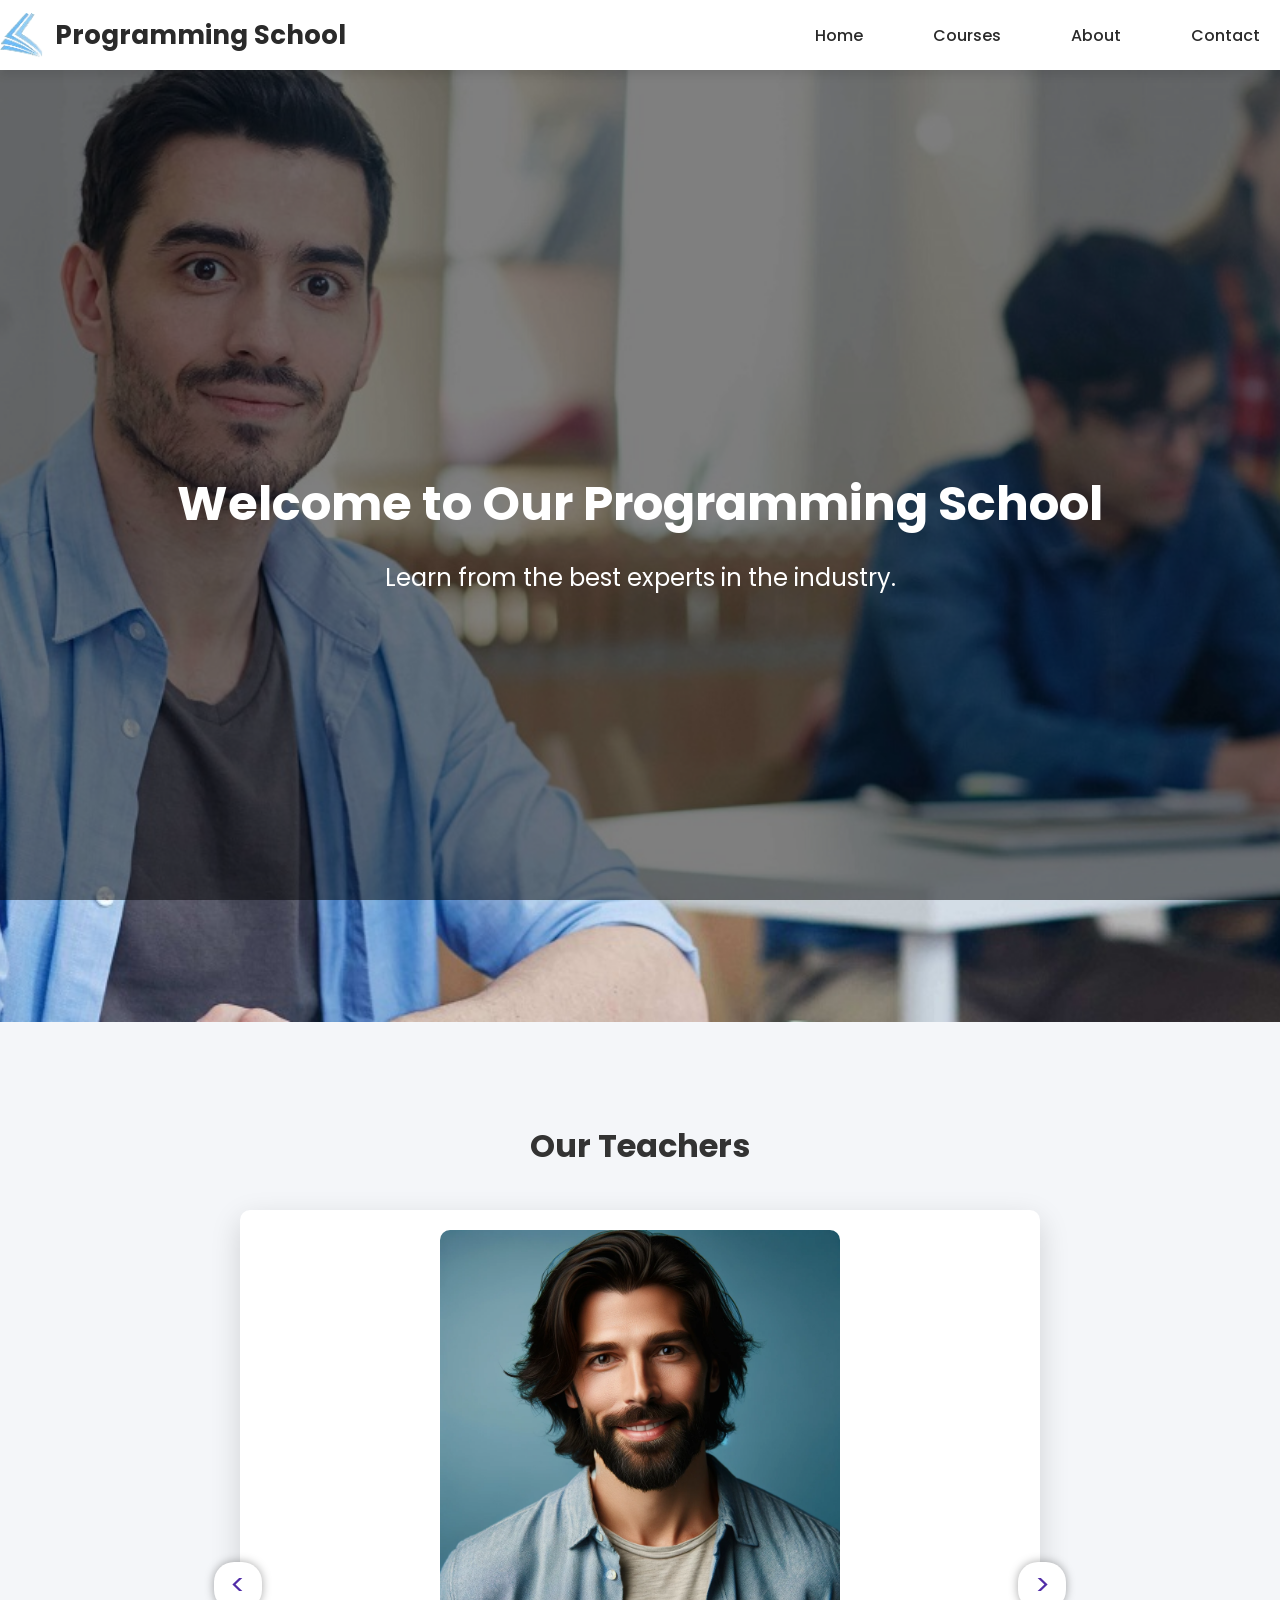
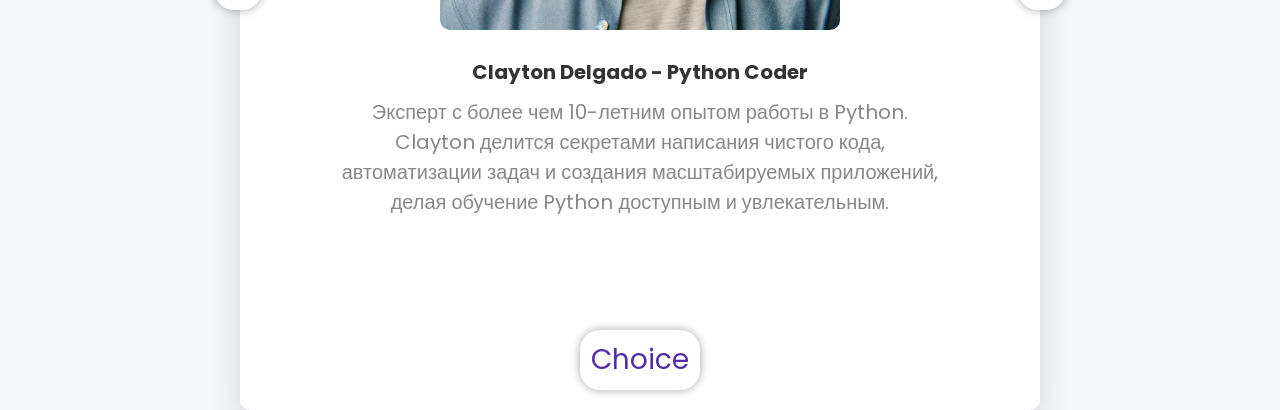
<file: (6)Онлайн-школа/index/index.html>
<!DOCTYPE html>
<html lang="ru">
<head>
    <meta charset="UTF-8">
    <meta name="viewport" content="width=device-width, initial-scale=1.0">
    <title>Онлайн-школа программирования</title>
    <link rel="stylesheet" type="text/css" href="../styles/style.css">
    <link rel="stylesheet" type="text/css" href="../styles/bar.css">
    <link rel="stylesheet" type="text/css" href="../styles/slider.css">
</head>
<body>
    <header class="header">
        <div class="logo">
            <img src="../assets/logo.png" alt="School Logo">
            <h1>Programming School</h1>
        </div>
        <nav>
            <ul>
                <li><a href="../index/index.html">Home</a></li>
                <li><a href="../courses/courses.html">Courses</a></li>
                <li><a href="../about/about.html">About</a></li>
                <li><a href="../contact/contact.html">Contact</a></li>
            </ul>
        </nav>
    </header>   

    <main>
        <section id="home">
            <h2>Welcome to Our Programming School</h2>
            <p>Learn from the best experts in the industry.</p>
        </section>

        <span>
            <h1>Our Teachers</h1>
        </span>

        <div class="container">            
            <div class="slider"></div>
            <button id="prev">&lt;</button>
            <button id="next">&gt;</button>
            <button id="choice">Choice</button>           
        </div>
    </main>

    <script src="../src/script.js"></script>
    <script src="../src/slider.js"></script>
</body>
</html>
</file>
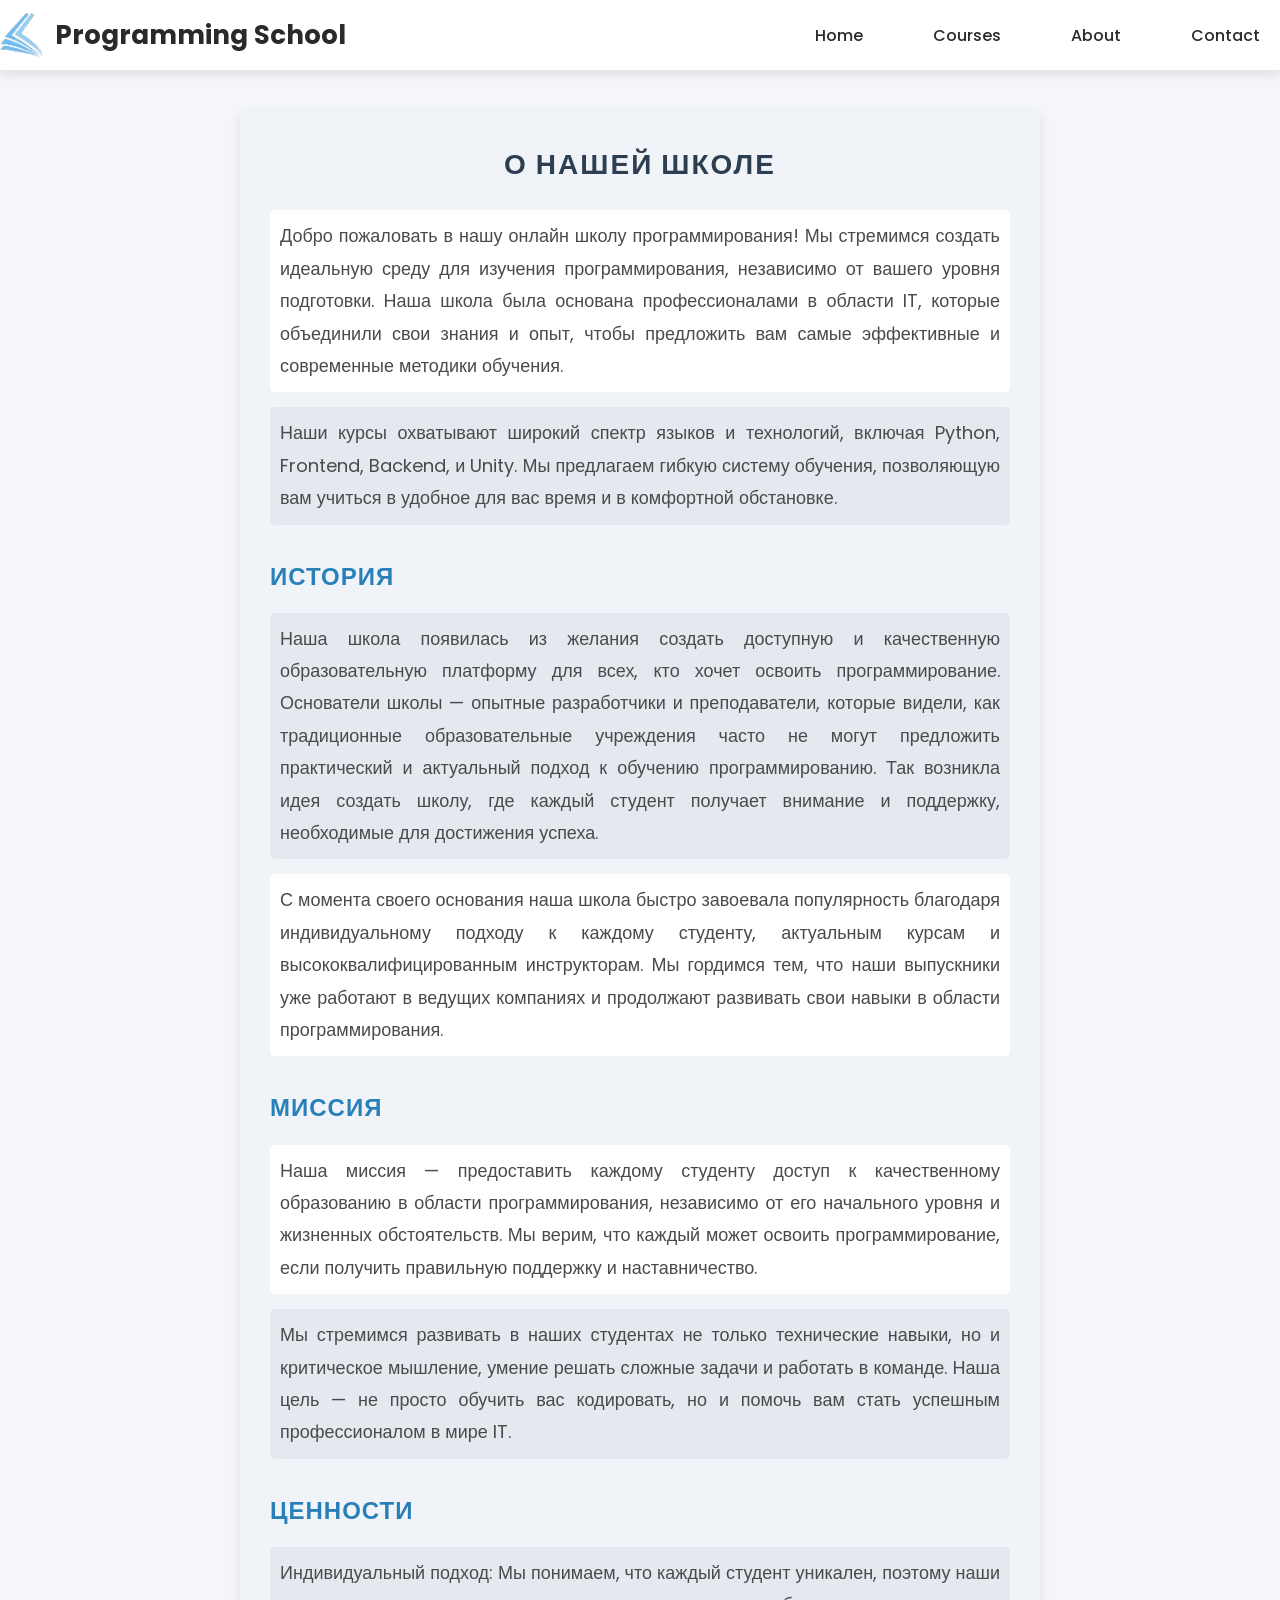
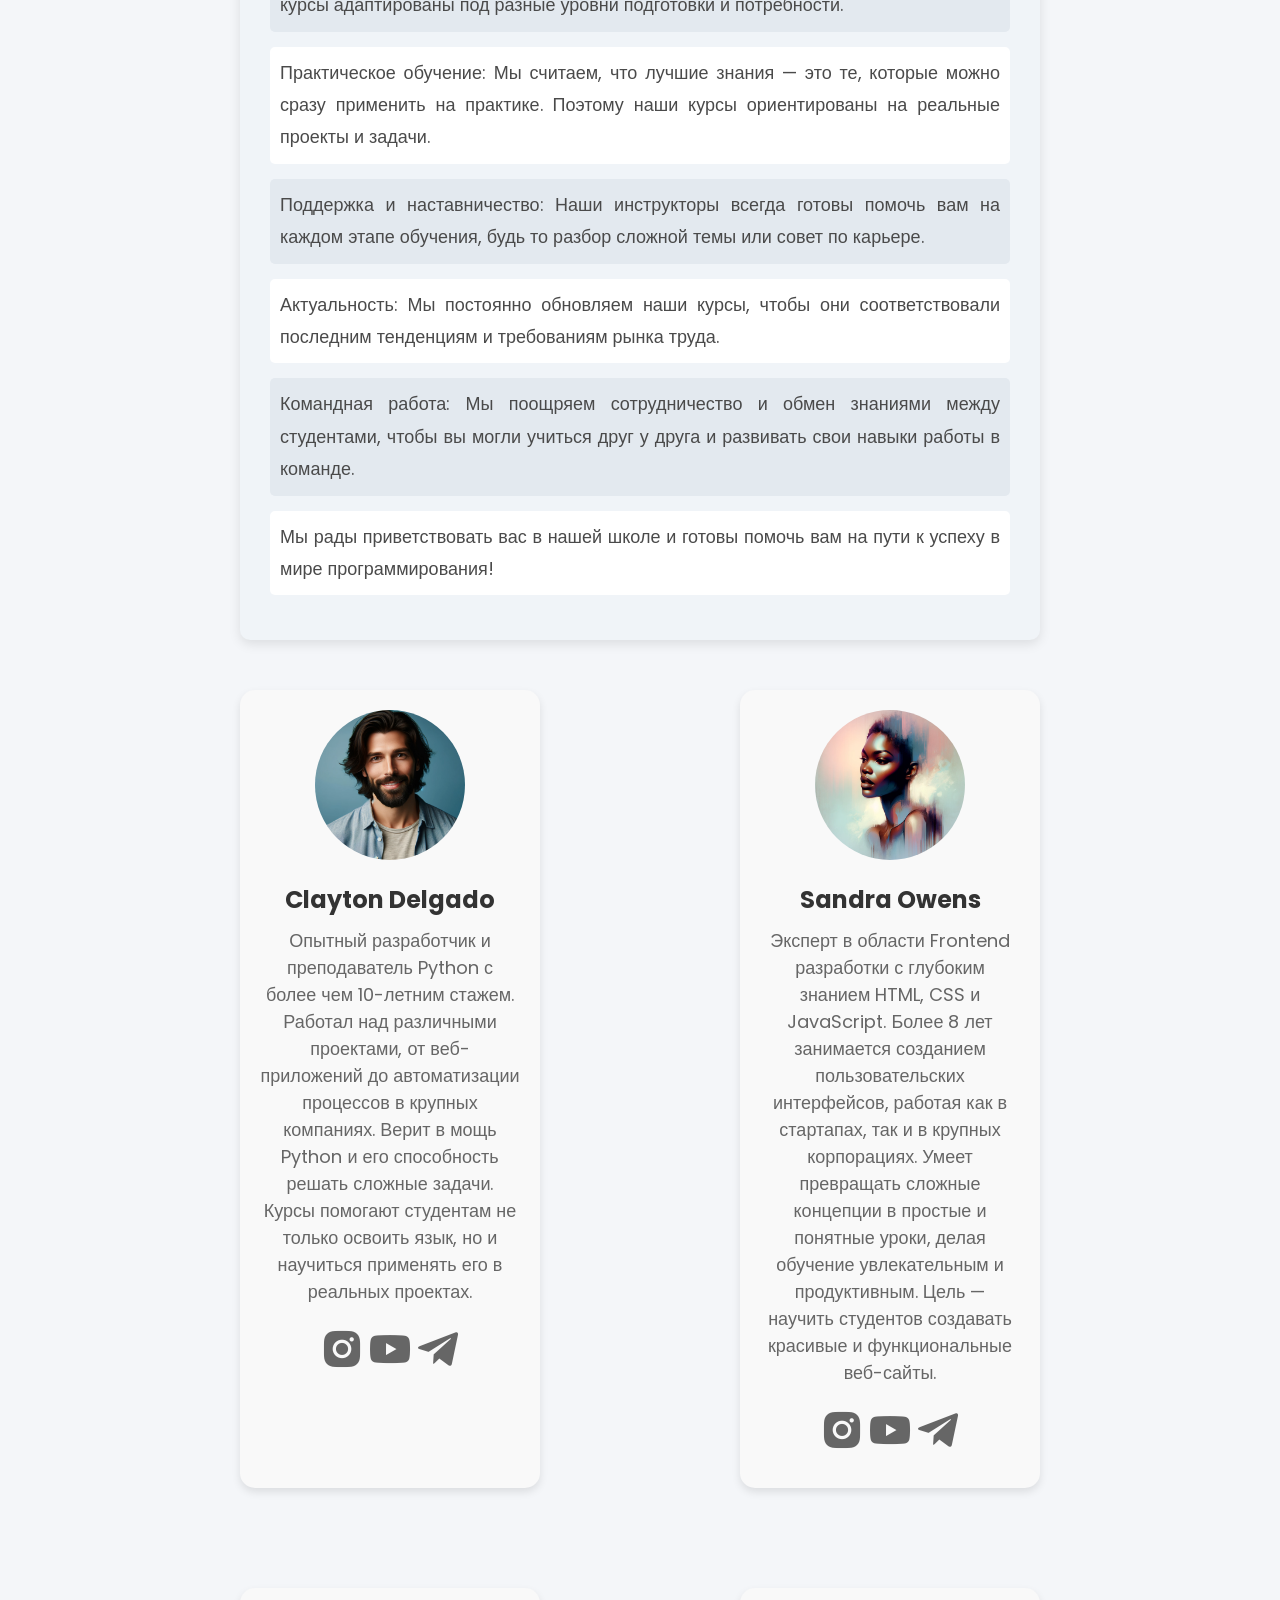
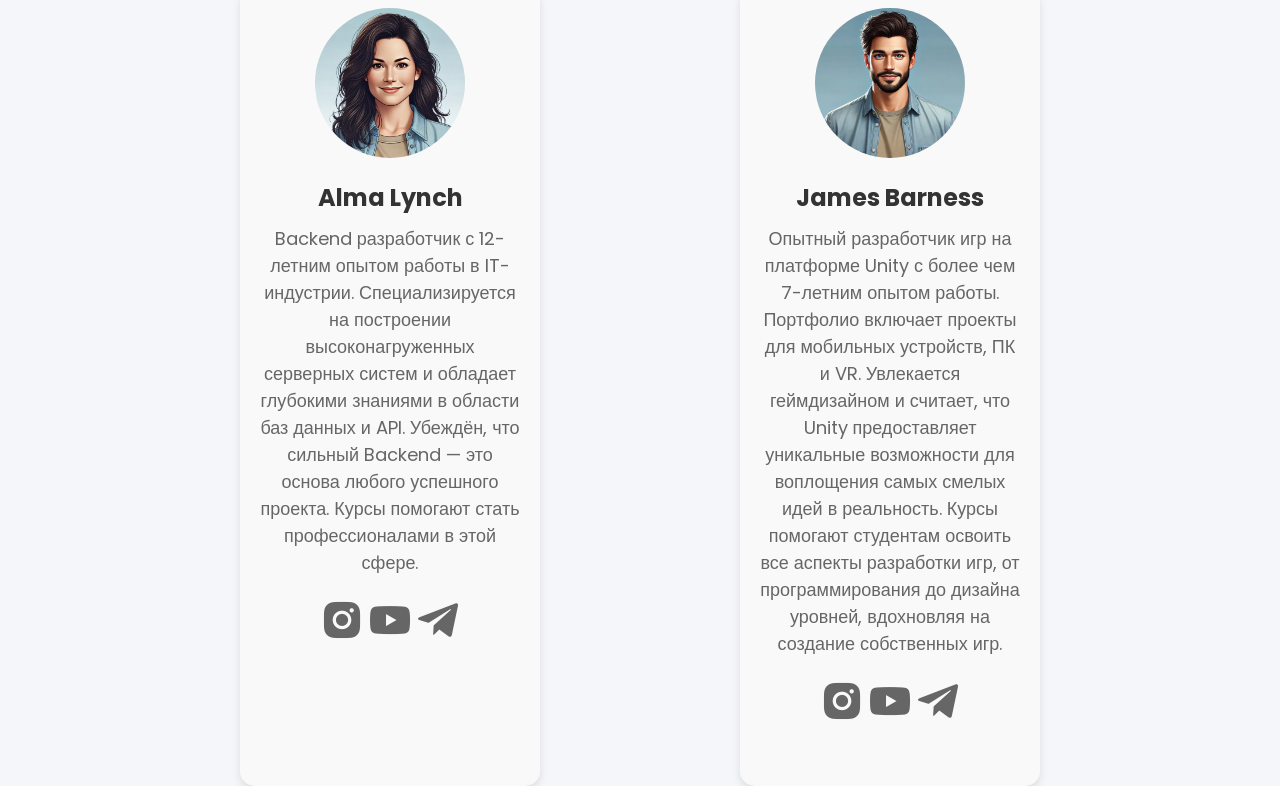
<file: (6)Онлайн-школа/about/about.html>
<!DOCTYPE html>
<html>
<head>
	<meta charset="utf-8">
	<meta name="viewport" content="width=device-width, initial-scale=1">
	<link rel="stylesheet" type="text/css" href="../styles/bar.css">	
    <link rel="stylesheet" type="text/css" href="../styles/slider.css">
	<link rel="stylesheet" type="text/css" href="../styles/about.css">
	<link href='https://unpkg.com/boxicons@2.1.4/css/boxicons.min.css' rel='stylesheet'>
	<title></title>
</head>
<body>
	<header class="header">
        <div class="logo">
            <img src="../assets/logo.png" alt="School Logo">
            <h1>Programming School</h1>
        </div>
        <nav>
            <ul>
                <li><a href="../index/index.html">Home</a></li>
                <li><a href="../courses/courses.html">Courses</a></li>
                <li><a href="../about/about.html">About</a></li>
                <li><a href="../contact/contact.html">Contact</a></li>
            </ul>
        </nav>
    </header>    

    <main>
    	<div class="about-us">
			<div class="history">
		        <h2>О нашей школе</h2>
		        <p>Добро пожаловать в нашу онлайн школу программирования! Мы стремимся создать идеальную среду для изучения программирования, независимо от вашего уровня подготовки. Наша школа была основана профессионалами в области IT, которые объединили свои знания и опыт, чтобы предложить вам самые эффективные и современные методики обучения.</p>

		        <p>Наши курсы охватывают широкий спектр языков и технологий, включая Python, Frontend, Backend, и Unity. Мы предлагаем гибкую систему обучения, позволяющую вам учиться в удобное для вас время и в комфортной обстановке.</p>

		        <h3>История</h3>
		        <p>Наша школа появилась из желания создать доступную и качественную образовательную платформу для всех, кто хочет освоить программирование. Основатели школы — опытные разработчики и преподаватели, которые видели, как традиционные образовательные учреждения часто не могут предложить практический и актуальный подход к обучению программированию. Так возникла идея создать школу, где каждый студент получает внимание и поддержку, необходимые для достижения успеха.</p>

		        <p>С момента своего основания наша школа быстро завоевала популярность благодаря индивидуальному подходу к каждому студенту, актуальным курсам и высококвалифицированным инструкторам. Мы гордимся тем, что наши выпускники уже работают в ведущих компаниях и продолжают развивать свои навыки в области программирования.</p>

		        <h3>Миссия</h3>
		        <p>Наша миссия — предоставить каждому студенту доступ к качественному образованию в области программирования, независимо от его начального уровня и жизненных обстоятельств. Мы верим, что каждый может освоить программирование, если получить правильную поддержку и наставничество.</p>

		        <p>Мы стремимся развивать в наших студентах не только технические навыки, но и критическое мышление, умение решать сложные задачи и работать в команде. Наша цель — не просто обучить вас кодировать, но и помочь вам стать успешным профессионалом в мире IT.</p>

		        <h3>Ценности</h3>
		        <p>Индивидуальный подход: Мы понимаем, что каждый студент уникален, поэтому наши курсы адаптированы под разные уровни подготовки и потребности.</p>

		        <p>Практическое обучение: Мы считаем, что лучшие знания — это те, которые можно сразу применить на практике. Поэтому наши курсы ориентированы на реальные проекты и задачи.</p>

		        <p>Поддержка и наставничество: Наши инструкторы всегда готовы помочь вам на каждом этапе обучения, будь то разбор сложной темы или совет по карьере.</p>

		        <p>Актуальность: Мы постоянно обновляем наши курсы, чтобы они соответствовали последним тенденциям и требованиям рынка труда.</p>

		        <p>Командная работа: Мы поощряем сотрудничество и обмен знаниями между студентами, чтобы вы могли учиться друг у друга и развивать свои навыки работы в команде.</p>

		        <p>Мы рады приветствовать вас в нашей школе и готовы помочь вам на пути к успеху в мире программирования!</p>
		    </div>
			<div class="teachers">
				<div class="teacher-card">
	                <img src="../assets/profile-1.png" alt="Фотография">
	                <h3>Clayton Delgado</h3>
	                <p>Опытный разработчик и преподаватель Python с более чем 10-летним стажем. Работал над различными проектами, от веб-приложений до автоматизации процессов в крупных компаниях. Верит в мощь Python и его способность решать сложные задачи. Курсы помогают студентам не только освоить язык, но и научиться применять его в реальных проектах.</p>
	                <div class="social-media">
	                	<p><i class='bx bxl-instagram-alt'></i></p>
	                	<p><i class='bx bxl-youtube'></i></p>
	                	<p><i class='bx bxl-telegram'></i></p>
	                </div>
	                
				</div>
				<div class="teacher-card">
	                <img src="../assets/profile-2.png" alt="Фотография">
	                <h3>Sandra Owens</h3>
	                <p>Эксперт в области Frontend разработки с глубоким знанием HTML, CSS и JavaScript. Более 8 лет занимается созданием пользовательских интерфейсов, работая как в стартапах, так и в крупных корпорациях. Умеет превращать сложные концепции в простые и понятные уроки, делая обучение увлекательным и продуктивным. Цель — научить студентов создавать красивые и функциональные веб-сайты.</p>
	                <div class="social-media">
	                	<p><i class='bx bxl-instagram-alt'></i></p>
	                	<p><i class='bx bxl-youtube'></i></p>
	                	<p><i class='bx bxl-telegram'></i></p>
	                </div>
				</div>
				<div class="teacher-card">
	                <img src="../assets/profile-3.png" alt="Фотография">
	                <h3>Alma Lynch</h3>
	                <p>Backend разработчик с 12-летним опытом работы в IT-индустрии. Специализируется на построении высоконагруженных серверных систем и обладает глубокими знаниями в области баз данных и API. Убеждён, что сильный Backend — это основа любого успешного проекта. Курсы помогают стать профессионалами в этой сфере.</p>
	                <div class="social-media">
	                	<p><i class='bx bxl-instagram-alt'></i></p>
	                	<p><i class='bx bxl-youtube'></i></p>
	                	<p><i class='bx bxl-telegram'></i></p>
	                </div>
				</div>
				<div class="teacher-card">
	                <img src="../assets/profile-4.png" alt="Фотография">
	                <h3>James Barness</h3>
	                <p>Опытный разработчик игр на платформе Unity с более чем 7-летним опытом работы. Портфолио включает проекты для мобильных устройств, ПК и VR. Увлекается геймдизайном и считает, что Unity предоставляет уникальные возможности для воплощения самых смелых идей в реальность. Курсы помогают студентам освоить все аспекты разработки игр, от программирования до дизайна уровней, вдохновляя на создание собственных игр.</p>
	                <div class="social-media">
	                	<p><i class='bx bxl-instagram-alt'></i></p>
	                	<p><i class='bx bxl-youtube'></i></p>
	                	<p><i class='bx bxl-telegram'></i></p>
	                </div>
				</div>
			</div>	
		</div>
    </main>
	

<script src="../src/script.js"></script>
</body>
</html>
</file>
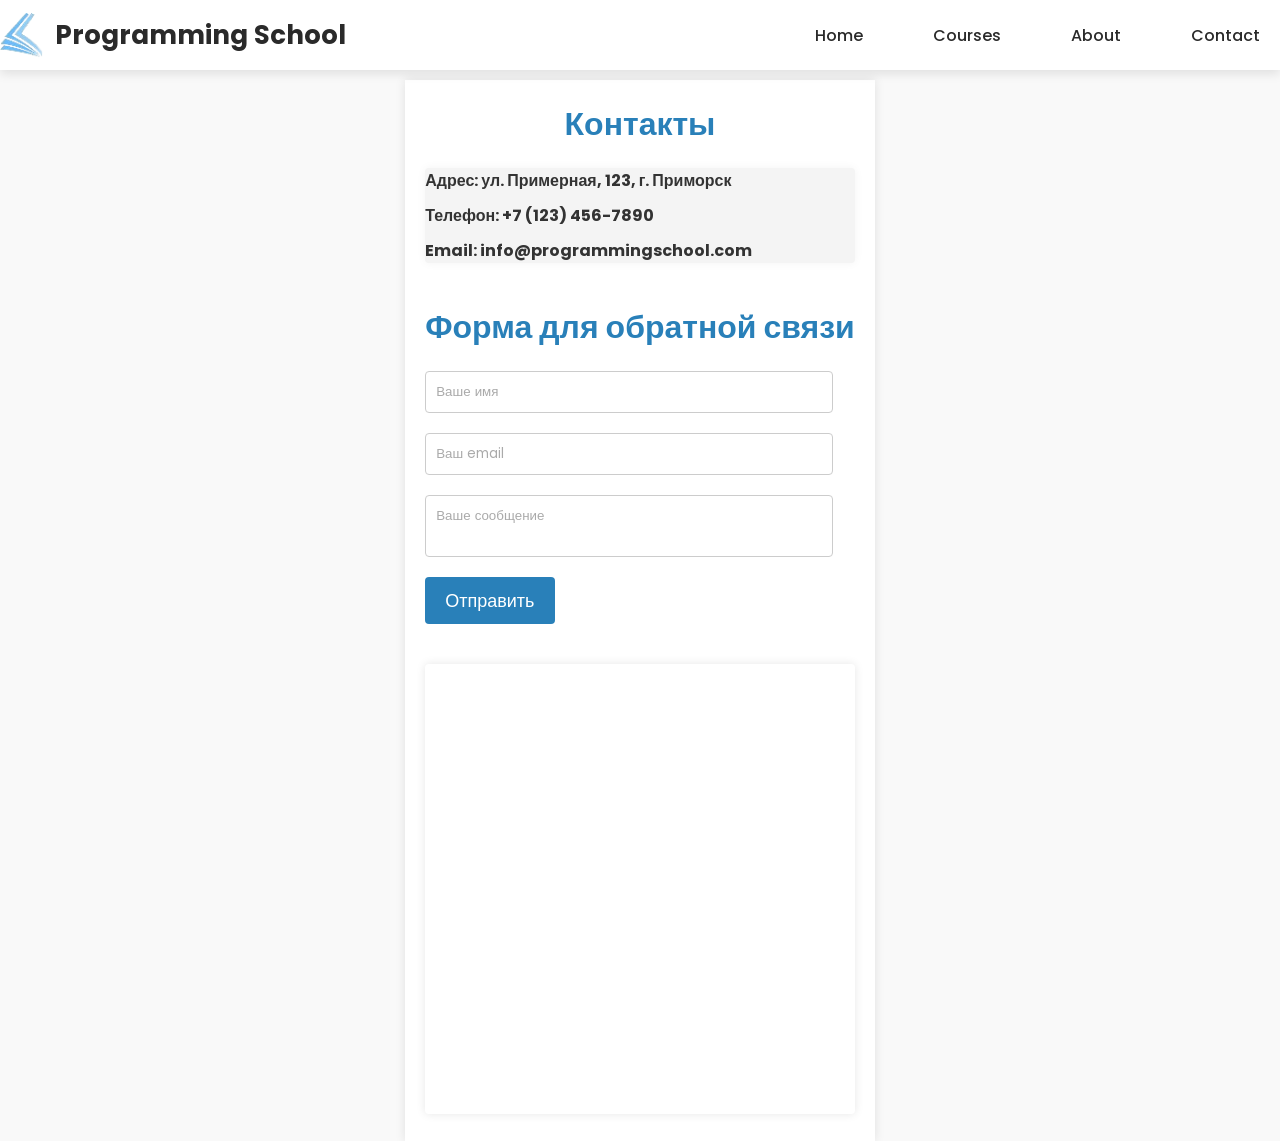
<file: (6)Онлайн-школа/contact/contact.html>
<!DOCTYPE html>
<html lang="ru">
<head>
    <meta charset="utf-8">
    <meta name="viewport" content="width=device-width, initial-scale=1">
    <link rel="stylesheet" type="text/css" href="../styles/bar.css">
    <link rel="stylesheet" type="text/css" href="../styles/slider.css">
    <link rel="stylesheet" type="text/css" href="../styles/contact.css">
    <title>Контакты</title>
</head>
<body>

    <header class="header">
        <div class="logo">
            <img src="../assets/logo.png" alt="School Logo">
            <h1>Programming School</h1>
        </div>
        <nav>
            <ul>
                <li><a href="../index/index.html">Home</a></li>
                <li><a href="../courses/courses.html">Courses</a></li>
                <li><a href="../about/about.html">About</a></li>
                <li><a href="../contact/contact.html">Contact</a></li>
            </ul>
        </nav>
    </header>

    <main>
    	<div class="main-content">
	        <div class="content">
	            <h1 style="text-align: center;">Контакты</h1>

	            <div class="contact-info">
	                <b><p>Адрес: ул. Примерная, 123, г. Приморск</p>
	                <p>Телефон: +7 (123) 456-7890</p>
	                <p>Email: info@programmingschool.com</p></b>
	            </div>

	            <form class="contact-form">
	            	<h1>Форма для обратной связи</h1>
	                <input class='form-input' type="text" name="name" placeholder="Ваше имя">
	                <input class='form-input' type="email" name="email" placeholder="Ваш email">
	                <textarea class='form-input' name="message" placeholder="Ваше сообщение"></textarea>
	                <button class="submit" type="submit">Отправить</button>
	            </form>

	            <div class="map">
	                <iframe src="https://www.google.com/maps/embed?pb=!1m18!1m12!1m3!1d2948.1758747597364!2d-71.0967349238907!3d42.360090971192896!2m3!1f0!2f0!3f0!3m2!1i1024!2i768!4f13.1!3m3!1m2!1s0x89e370aaf51a6a87%3A0xd0e08ea5b308203c!2z0JzQsNGB0YHQsNGH0YPRgdC10YLRgdC60LjQuSDRgtC10YXQvdC-0LvQvtCz0LjRh9C10YHQutC40Lkg0LjQvdGB0YLQuNGC0YPRgg!5e0!3m2!1sru!2skz!4v1723883226022!5m2!1sru!2skz" width="600" height="450" style="border:0;" allowfullscreen="" loading="lazy" referrerpolicy="no-referrer-when-downgrade"></iframe>
	            </div>
	        </div>
	    </div>
    </main>

    <script src="../src/script.js"></script>
    
</body>
</html>
</file>
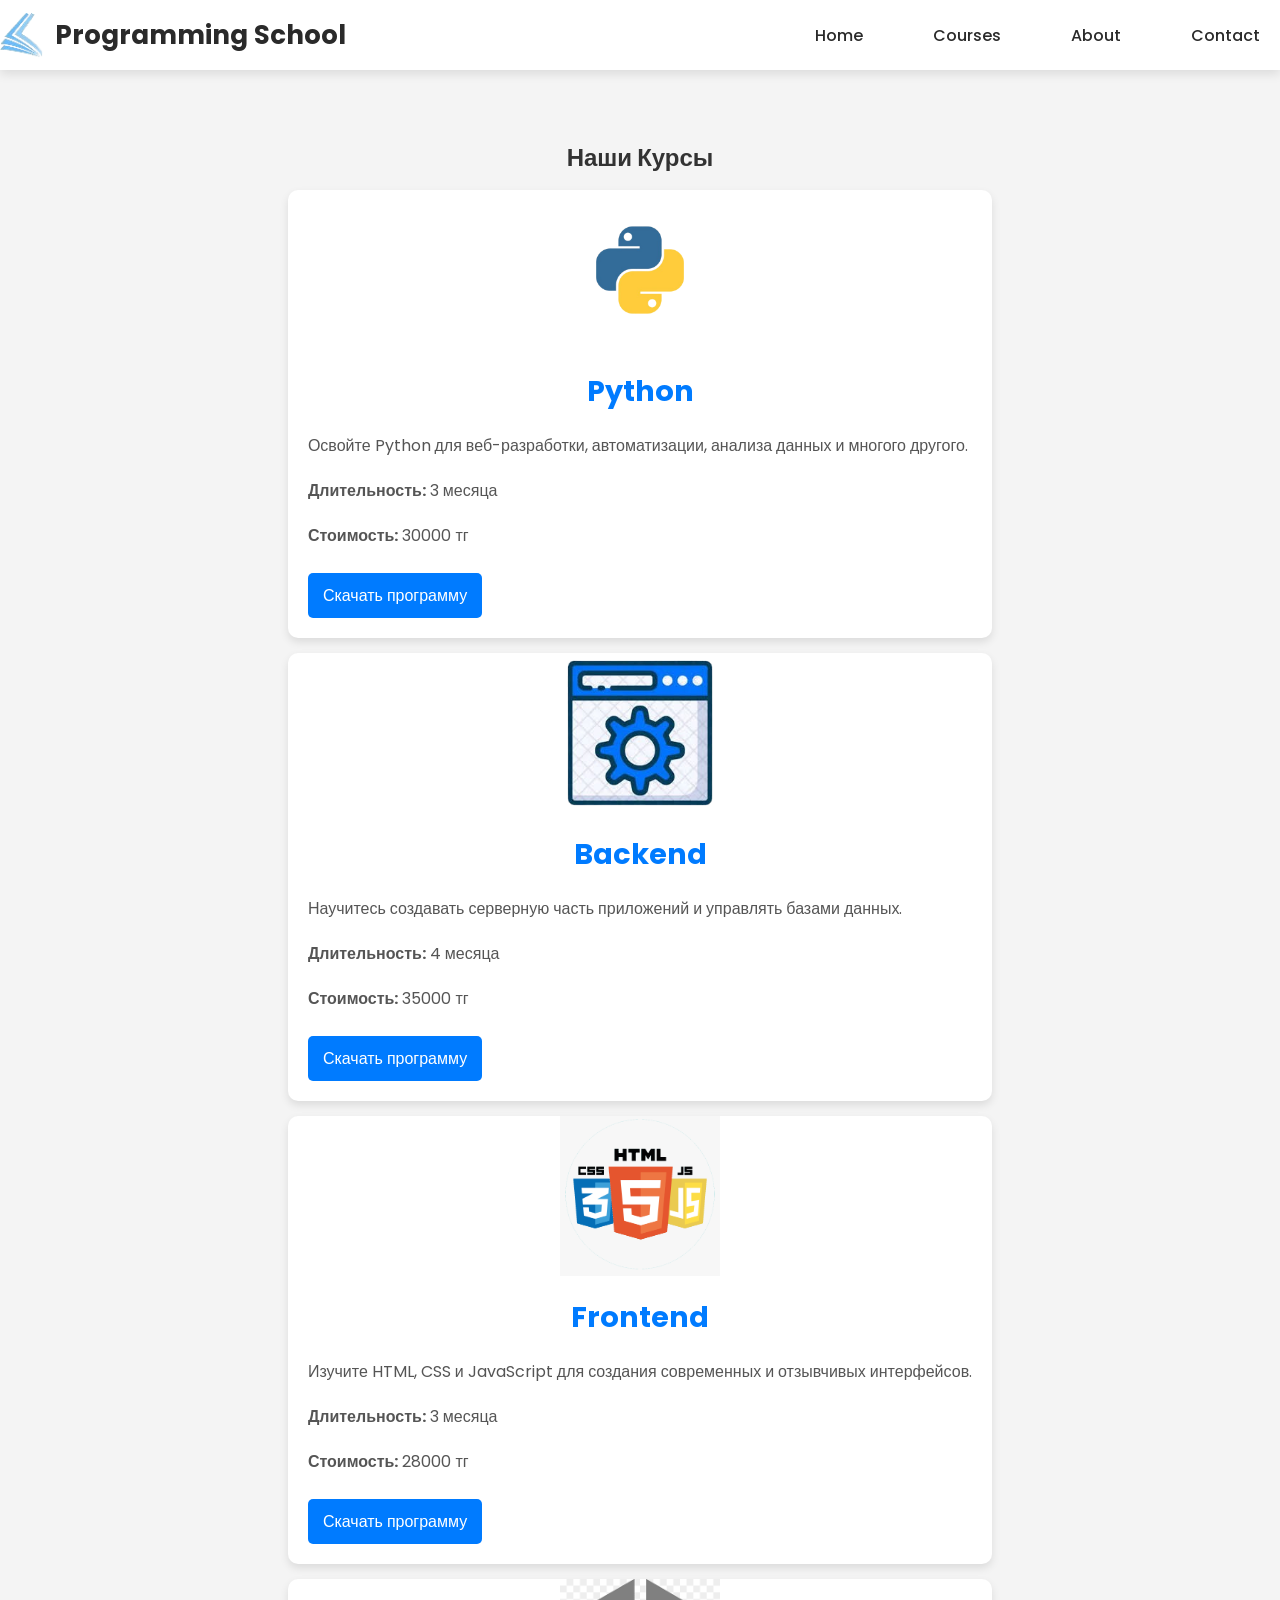
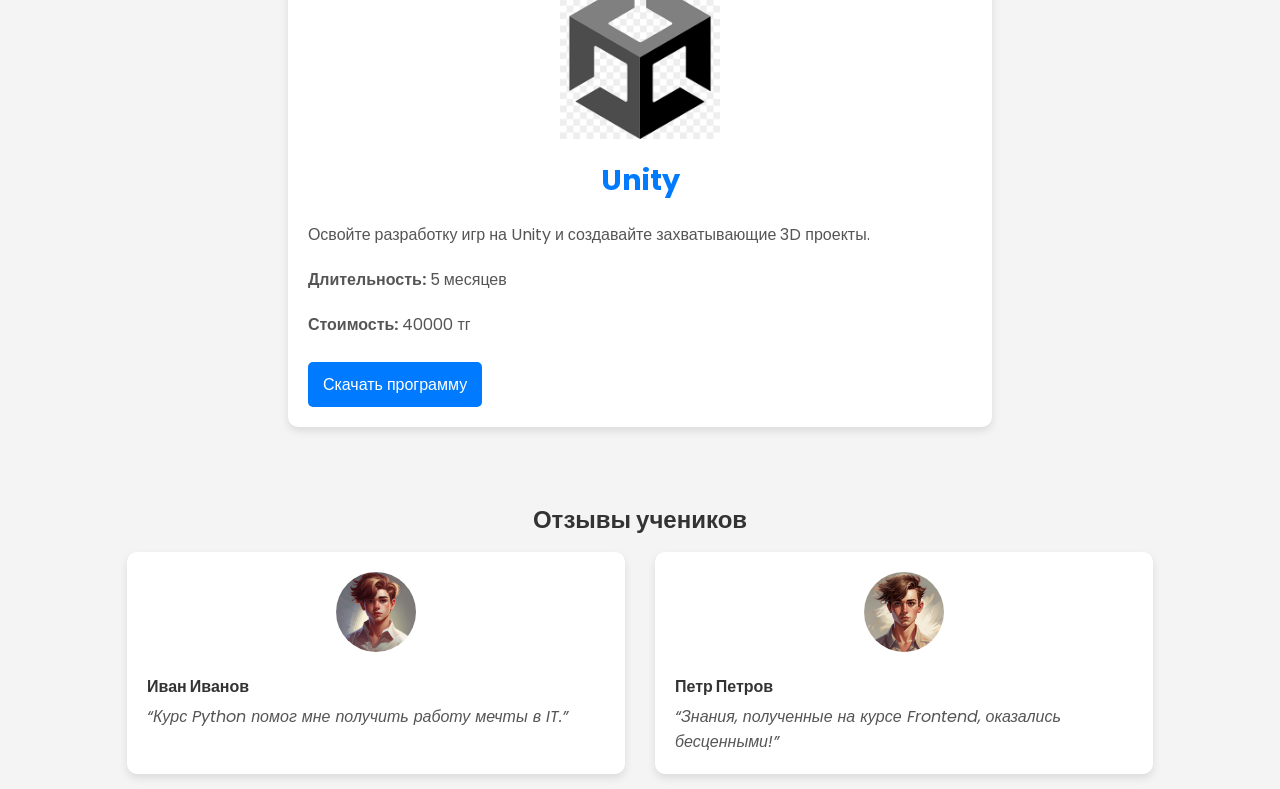
<file: (6)Онлайн-школа/courses/courses.html>
<!DOCTYPE html>
<html lang="ru">
<head>
    <meta charset="utf-8">
    <meta name="viewport" content="width=device-width, initial-scale=1">
    <link rel="stylesheet" type="text/css" href="../styles/bar.css">
    <link rel="stylesheet" type="text/css" href="../styles/slider.css">
    <link rel="stylesheet" type="text/css" href="../styles/courses-style.css">
    <title></title>
</head>

<body>
    <header class="header">
        <div class="logo">
            <img src="../assets/logo.png" alt="School Logo">
            <h1>Programming School</h1>
        </div>
        <nav>
            <ul>
                <li><a href="../index/index.html">Home</a></li>
                <li><a href="../courses/courses.html">Courses</a></li>
                <li><a href="../about/about.html">About</a></li>
                <li><a href="../contact/contact.html">Contact</a></li>
            </ul>
        </nav>
    </header>   
    <main>
        <section class="courses">
            <h1>Наши Курсы</h1>
            <div class="course-cards">
                <div class="course-card">
                    <img src="../assets/python.png" alt="Python курс">
                    <div class="course-content">
                        <h2>Python</h2>
                        <p>Освойте Python для веб-разработки, автоматизации, анализа данных и многого другого.</p>
                        <p><strong>Длительность:</strong> 3 месяца</p>
                        <p><strong>Стоимость:</strong> 30000 тг</p>
                        <a href="python-program.pdf" download>Скачать программу</a>
                    </div>
                </div>
                <div class="course-card">
                    <img src="../assets/backend.png" alt="Backend курс">
                    <div class="course-content">
                        <h2>Backend</h2>
                        <p>Научитесь создавать серверную часть приложений и управлять базами данных.</p>
                        <p><strong>Длительность:</strong> 4 месяца</p>
                        <p><strong>Стоимость:</strong> 35000 тг</p>
                        <a href="backend-program.pdf" download>Скачать программу</a>
                    </div>
                </div>
                <div class="course-card">
                    <img src="../assets/html.png" alt="Frontend курс">
                    <div class="course-content">
                        <h2>Frontend</h2>
                        <p>Изучите HTML, CSS и JavaScript для создания современных и отзывчивых интерфейсов.</p>
                        <p><strong>Длительность:</strong> 3 месяца</p>
                        <p><strong>Стоимость:</strong> 28000 тг</p>
                        <a href="frontend-program.pdf" download>Скачать программу</a>
                    </div>
                </div>
                <div class="course-card">
                    <img src="../assets/unity.png" alt="Unity курс">
                    <div class="course-content">
                        <h2>Unity</h2>
                        <p>Освойте разработку игр на Unity и создавайте захватывающие 3D проекты.</p>
                        <p><strong>Длительность:</strong> 5 месяцев</p>
                        <p><strong>Стоимость:</strong> 40000 тг</p>
                        <a href="unity-program.pdf" download>Скачать программу</a>
                    </div>
                </div>
            </div>
        </section>
        <section class="reviews">
            <h2>Отзывы учеников</h2>
            <div class="review-cards">
                <div class="review-card">
                    <img src="../assets/otziv-1.png" alt="Фото ученика 1">
                    <div class="review-content">
                        <p class="student-name">Иван Иванов</p>
                        <p class="student-review">“Курс Python помог мне получить работу мечты в IT.”</p>
                    </div>
                </div>
                <div class="review-card">
                    <img src="../assets/otziv-2.png" alt="Фото ученика 2">
                    <div class="review-content">
                        <p class="student-name">Петр Петров</p>
                        <p class="student-review">“Знания, полученные на курсе Frontend, оказались бесценными!”</p>
                    </div>
                </div>
            </div>
        </section>
    </main>
    <script src="../src/script.js"></script>
</body>
</html>
</file>
<file: (6)Онлайн-школа/styles/style.css>
body {
    font-family: 'Segoe UI', Tahoma, Geneva, Verdana, sans-serif;
    margin: 0;
    padding: 0;
    background-color: #f4f6f9;
    color: #333;
}

.hide{
    transform: translateY(-70px);
}

section#home {
    display: flex;
    flex-direction: column;
    align-items: center;
    justify-content: center;
    height: 952px;
    margin-bottom: 100px;
    background-image: url('../assets/banner.jpg ');
    background-size: cover;
    background-repeat: no-repeat; 
    background-position: center;
    color: white;
    text-align: center;
    padding: 20px;
}

section#home::before {
    content: "";
    position: absolute;
    top: 0;
    left: 0;
    width: 100%;
    height: 100%;
    background-color: rgba(0, 0, 0, 0.5);
    z-index: 1;
}

section#home h2,
section#home p {
    min-width: 1860px;
    margin: 0 auto;
    z-index: 1;
    color: white;
}

section#home h2 {
    font-size: 48px;
    font-weight: 700;
    margin-bottom: 20px;
}

section#home p {
    font-size: 24px;
    margin-bottom: 30px;
}

section#home button {
    background-color: #00cfff;
    color: white;
    border: none;
    padding: 15px 30px;
    font-size: 18px;
    cursor: pointer;
    transition: background-color 0.3s ease;
}

section#home button:hover {
    background-color: #00e3ff;
}

span h1{
    display: flex;
    justify-content: center;
    margin-bottom: 40px;
}

.container{
    margin-bottom: 100px;
}
</file>
<file: (6)Онлайн-школа/styles/bar.css>
header {
    background-color: #ffffff;
    position: fixed;
    top: 0;
    width: 100%;
    box-shadow: 0 4px 10px rgba(0, 0, 0, 0.1);
    z-index: 1000;
    padding: 20px 0px;
    display: flex;
    justify-content: space-between;
    align-items: center;
    height: 70px;
    transition: all 0.3s ease-in-out;
}

.logo {
    display: flex;
    align-items: center;
}

.logo img {
    height: 45px;
    margin-right: 12px;
}

.logo h1 {
    font-size: 26px;
    font-weight: 700;
    color: #2a2a2a;
}

nav ul {
    list-style-type: none;
    display: flex;
    gap: 30px;
    margin: 0;
    padding: 0;
}

nav ul li {
    display: inline-block;
}

nav ul li a {
    text-decoration: none;
    color: #2a2a2a;
    font-weight: 500;
    padding: 10px 20px;
    border-radius: 5px;
    transition: background-color 0.3s ease, color 0.3s ease;
}

nav ul li a:hover,
nav ul li a.active {
    color: #ffffff;
    background-color: #0077cc;
}
</file>
<file: (6)Онлайн-школа/styles/slider.css>
@import url('https://fonts.googleapis.com/css2?family=Poppins:wght@300;400;500;600;700&display=swap');

* {
    margin: 0;
    padding: 0;
    box-sizing: border-box;
    font-family: 'Poppins', sans-serif;
}

body {
    display: flex;
    justify-content: center;
    height: 100vh;
    margin-top: 70px;
}

.container {
    margin: 0 auto;
    background: #fff;
    display: flex;
    align-items: center;
    flex-direction: column; 
    justify-content: space-between; 
    position: relative;
    width: 100%;
    max-width: 800px;
    height: 800px;
    border-radius: 10px;
    box-shadow: 0 10px 30px rgba(0, 0, 0, 0.15);
}

.container .slider {
    display: flex;
    flex-direction: column;
    align-items: center;
    width: 100%;
    padding: 20px;
    transition: opacity 0.3s ease-in-out;
    opacity: 1;
    text-align: center;
}

.container .slider img {
    width: 400px;
    height: 400px;
    object-fit: cover;
    border-radius: 10px;
    margin-bottom: 20px;
}

.container .slider h3 {
    color: #333;
    font-size: 20px;
    margin-bottom: 10px;
}

.container .slider p {
    color: #888;
    font-size: 20px;
    max-width: 80%;
    line-height: 1.5;
}

.container button {
    font-size: 28px;
    height: 48px;
    width: 48px;
    background: #fff;
    border: none;
    position: absolute;
    color: #512da8;
    cursor: pointer;
    border-radius: 20px;
    box-shadow: 0 0 10px rgba(0, 0, 0, 0.35);
}

.container button#next {
    bottom: 50%;
    right: -26px;
}

.container button#prev {
    bottom: 50%;
    left: -26px;
}

.container button#choice{
     position: static;
    bottom: 1%;
    width: 120px;
    height: 60px;
    border-radius: 20px;
    margin-bottom: 20px;
}

@media screen and (max-width: 720px) {
    .container {
        height: 500px;
    }

    .container .slider img {
        width: 300px;
        height: 300px;
    }

    .container .slider p {
        font-size: 14px;
    }
}
</file>
<file: (6)Онлайн-школа/styles/about.css>
body {
    font-family: 'Segoe UI', Tahoma, Geneva, Verdana, sans-serif;
    margin: 0;
    padding: 0;
    background-color: #f4f6f9;
    color: #333;
}

.hide{
    transform: translateY(-70px);
}

.about-us{
	margin-top: 110px;
}

.history {
    margin-bottom: 50px;
    font-size: 18px;
    line-height: 1.8;
    color: #4a4a4a;
    background-color: #f0f4f8;
    padding: 30px;
    border-radius: 10px;
    box-shadow: 0 4px 12px rgba(0, 0, 0, 0.1);
    max-width: 800px;
    margin-left: auto;
    margin-right: auto;
}

.history h2 {
    font-size: 28px;
    color: #2c3e50;
    margin-bottom: 20px;
    text-align: center;
    text-transform: uppercase;
    letter-spacing: 2px;
}

.history h3 {
    font-size: 24px;
    color: #2980b9;
    margin-top: 30px;
    margin-bottom: 15px;
    text-transform: uppercase;
    letter-spacing: 1px;
}

.history p {
    font-size: 18px;
    color: #4a4a4a;
    margin-bottom: 15px;
    line-height: 1.8;
    text-align: justify;
}

.history p:nth-child(odd) {
    background-color: #e3e9ef;
    padding: 10px;
    border-radius: 5px;
}

.history p:nth-child(even) {
    background-color: #ffffff;
    padding: 10px;
    border-radius: 5px;
}

.teachers{
	grid-template-columns: 500px 500px;
	grid-template-rows: 1fr 1fr;
	display: grid;
	grid-row-gap: 100px;
	justify-content: center;
	justify-items: center;
}

.teacher-card {
    background-color: #f9f9f9;
    border-radius: 15px;
    box-shadow: 0 4px 8px rgba(0, 0, 0, 0.1);
    padding: 20px;
    text-align: center;
    width: 300px;
    transition: transform 0.3s ease, box-shadow 0.3s ease;
}

.teacher-card:hover {
    transform: translateY(-10px);
    box-shadow: 0 8px 16px rgba(0, 0, 0, 0.2);
}

.teacher-card img{
	height: 500px;
}

.teacher-card h3 {
    font-size: 24px;
    color: #333;
    margin-top: 15px;
}

.teacher-card p {
    font-size: 18px;
    color: #666;
    margin: 10px 0;
}

.teacher-card p i{
	font-size: 48px;
	cursor: pointer;
}

.teacher-card img {
    border-radius: 50%;
    width: 150px;
    height: 150px;
    object-fit: cover;
}

.teacher-card .social-media{
	display: flex;
	justify-content: center;
}
</file>
<file: (6)Онлайн-школа/styles/contact.css>
body {
    font-family: Arial, sans-serif;
    margin: 0;
    padding: 0;
    min-height: 100vh;
    background-color: #f9f9f9;
    color: #333;
}

.hide{
    transform: translateY(-70px);
}

main {
    padding: 40px 20px;
    max-width: 1200px;
    margin: 0 auto;

}

.main-content {
    max-width: 800px;
    margin: 40px auto;
    padding: 20px;
    background-color: white;
    box-shadow: 0px 0px 10px rgba(0, 0, 0, 0.1);
}

.main-content h1 {
    color: #2980b9;
    font-size: 32px;
    margin-bottom: 20px;
}

.main-content p {
    font-size: 18px;
    margin-bottom: 30px;
}

.contact-form {
    margin-bottom: 40px;
}

.form-input {
    display: block;
    width: calc(100% - 22px);
    margin-bottom: 20px;
    padding: 10px;
    border: 1px solid #ccc;
    border-radius: 4px;
    box-sizing: border-box;
    overflow-wrap: break-word;
	resize: none;
}

.form-input::placeholder {
    color: #aaa;
}

.submit {
    background-color: #2980b9;
    color: white;
    border: none;
    padding: 10px 20px;
    border-radius: 4px;
    cursor: pointer;
    font-size: 18px;
}

.submit:hover {
    background-color: #003399;
}

.map iframe {
    width: 100%;
    border: 0;
    border-radius: 4px;
    box-shadow: 0px 0px 10px rgba(0, 0, 0, 0.1);
}

.contact-info {
    margin-bottom: 40px;
    background-color: #f4f4f4;  
    border-radius: 4px;
    box-shadow: 0px 0px 10px rgba(0, 0, 0, 0.05);
}

.contact-info h2 {
    color: #2980b9;
    font-size: 28px;
    margin-bottom: 15px;
}

.contact-info p {
    font-size: 16px;
    color: #333;
    margin-bottom: 10px;
}
</file>
<file: (6)Онлайн-школа/styles/courses-style.css>
body {
    font-family: 'Roboto', sans-serif;
    background-color: #f4f4f4;
    color: #333;
    margin: 0;
    padding: 0;
    box-sizing: border-box;
}

*, *::before, *::after {
    box-sizing: inherit;
}

.hide{
    transform: translateY(-70px);
}

main {
    padding: 40px 20px;
    max-width: 1200px;
    margin: 0 auto;
    margin-top: 100px;
}

.courses {
    display: flex;
    flex-direction: column;
    flex-wrap: wrap;
    justify-content: space-between;
    align-items: center;
}

.course-card {
    background-color: #fff;
    border-radius: 10px;
    box-shadow: 0 4px 8px rgba(0, 0, 0, 0.1);
    margin: 15px;
    flex: 1 1 calc(25% - 30px);
    overflow: hidden;
    transition: transform 0.3s;
    display: flex;
    flex-direction: column;
}

.course-card img {
    margin: 0 auto;
    width: 160px;
    height: 160px;
    object-fit: cover;
}

.course-content {
    padding: 20px;
    flex-grow: 1;
    display: flex;
    flex-direction: column;
}

.course-card h2 {
    margin: 0 auto;
    margin-top: 0;
    font-size: 1.8em;
    color: #007bff;
    margin-bottom: 10px;
}

.course-card p {
    margin: 10px 0;
    color: #555;
    flex-grow: 1;
}

.course-card a {
    align-self: flex-start;
    padding: 10px 15px;
    background-color: #007bff;
    color: #fff;
    border-radius: 5px;
    text-decoration: none;
    transition: background-color 0.3s;
    margin-top: 15px;
}

.course-card a:hover {
    background-color: #0056b3;
}

.reviews {
    margin-top: 60px;
    text-align: center;
}

.review-cards {
    display: flex;
    flex-wrap: wrap;
    justify-content: space-between;
}

.review-card {
    background-color: #fff;
    border-radius: 10px;
    box-shadow: 0 4px 8px rgba(0, 0, 0, 0.1);
    margin: 15px;
    padding: 20px;
    flex: 1 1 calc(25% - 30px); /* ширина 25%, с учетом отступов */
    text-align: center;
}

.review-card img {
    width: 80px;
    height: 80px;
    border-radius: 50%;
    margin-bottom: 15px;
}

.review-content {
    text-align: left;
}

.student-name {
    font-weight: bold;
    margin-bottom: 5px;
}

.student-review {
    color: #555;
    font-style: italic;
}
</file>
